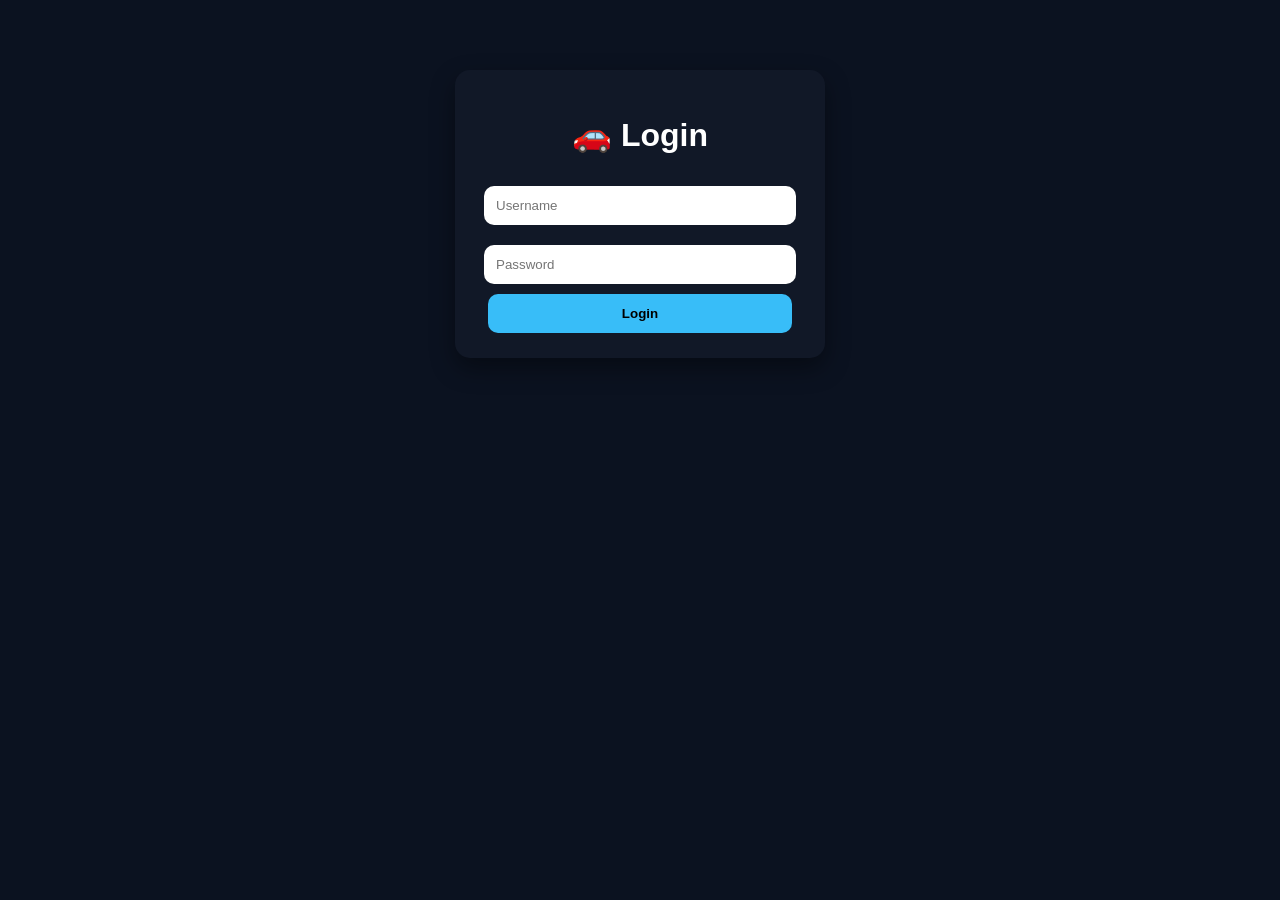
<file: index.html>
<!DOCTYPE html>
<html>
<head>
    <title>Login</title>
    <meta name="viewport" content="width=device-width, initial-scale=1.0">
    <link rel="stylesheet" href="style.css">
</head>
<body>

<div class="box">

    <h1>🚗 Login</h1>

    <input type="text" id="username" placeholder="Username">
    <input type="password" id="password" placeholder="Password">

    <p id="error">❌ Wrong username or password</p>

    <button onclick="login()">Login</button>

</div>

<script>
function login(){
    let username = document.getElementById("username").value;
    let password = document.getElementById("password").value;

    if(username === "Moaz" && password === "169"){
        window.location.href = "home.html";
    } else {
        document.getElementById("error").style.display = "block";
    }
}
</script>

</body>
</html>
</file>
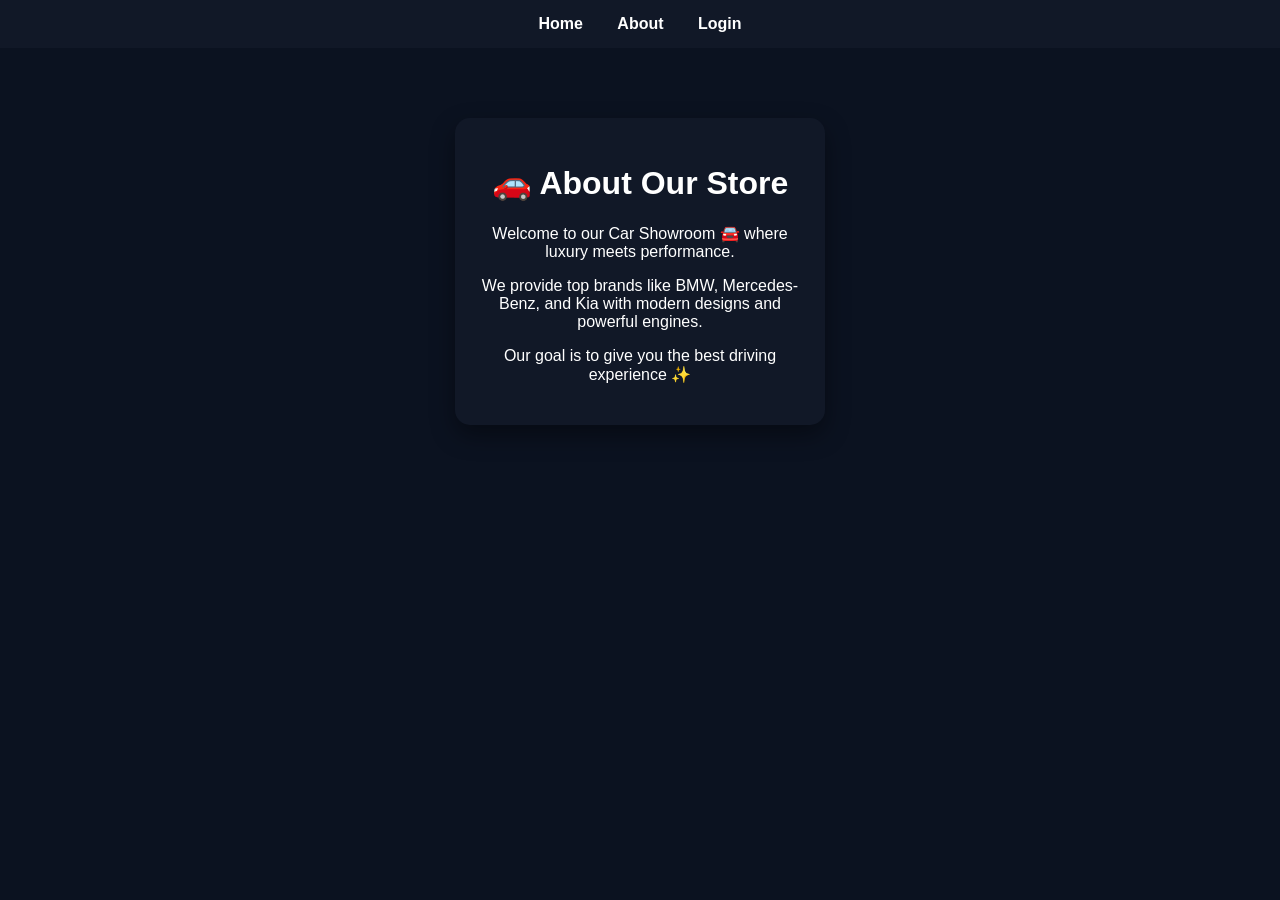
<file: about.html>
<!DOCTYPE html>
<html>
<head>
    <title>About</title>
    <meta name="viewport" content="width=device-width, initial-scale=1.0">
    <link rel="stylesheet" href="style.css">
</head>
<body>

<nav>
    <a href="home.html">Home</a>
    <a href="about.html">About</a>
    <a href="index.html">Login</a>
</nav>

<div class="box">

    <h1>🚗 About Our Store</h1>

    <p>
        Welcome to our Car Showroom 🚘 where luxury meets performance.
    </p>

    <p>
        We provide top brands like BMW, Mercedes-Benz, and Kia with modern designs and powerful engines.
    </p>

    <p>
        Our goal is to give you the best driving experience ✨
    </p>

</div>

</body>
</html>
</file>
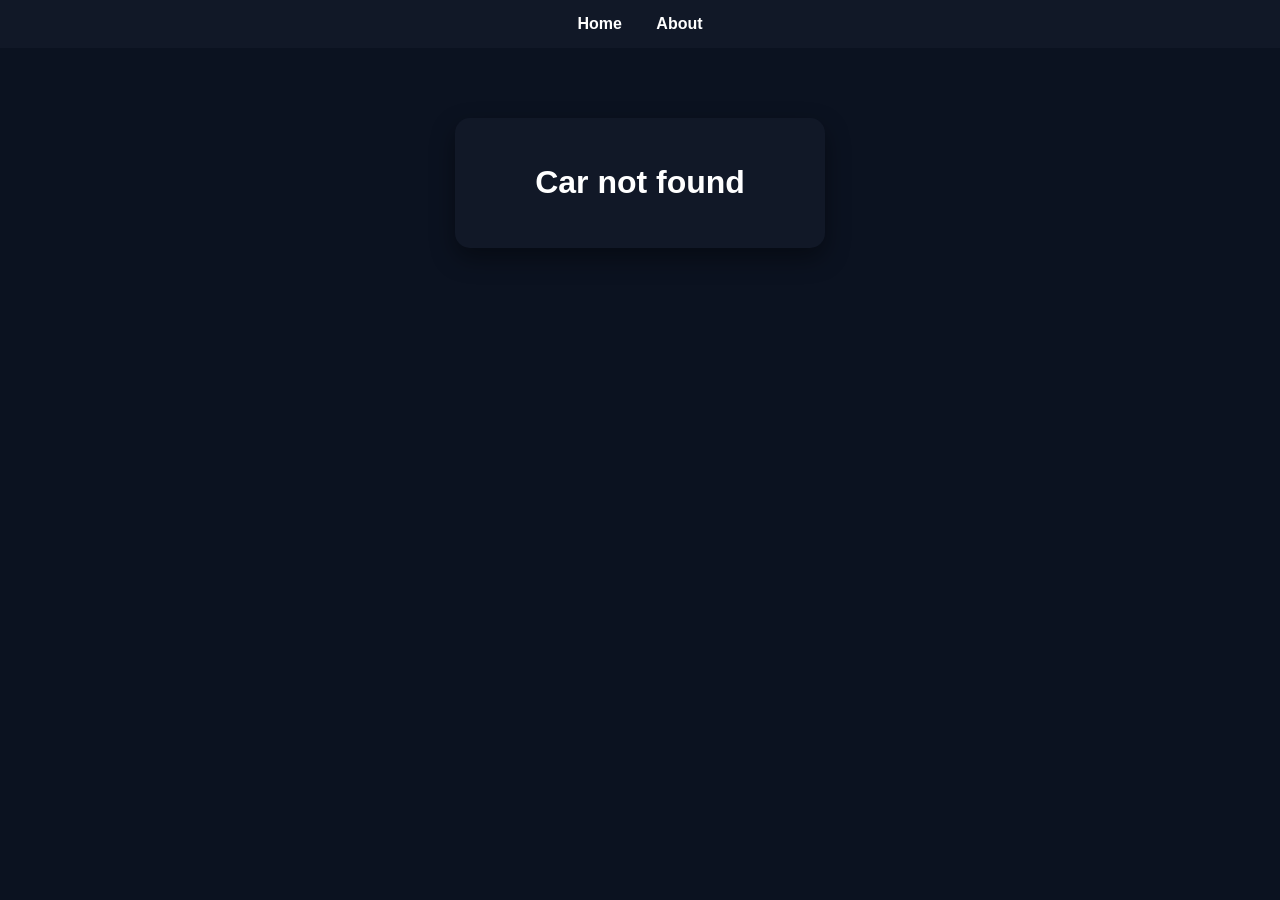
<file: product.html>
<!DOCTYPE html>
<html>
<head>
    <title>Product</title>
    <meta name="viewport" content="width=device-width, initial-scale=1.0">
    <link rel="stylesheet" href="style.css">
</head>
<body>

<nav>
    <a href="home.html">Home</a>
    <a href="about.html">About</a>
</nav>

<div class="box" id="productBox"></div>

<script>
const products = {
    bmw: {
        name: "BMW",
        desc: "Luxury performance car 🚗 powerful engine and sporty design.",
        price: "2,500,000 EGP"
    },
    mercedes: {
        name: "Mercedes",
        desc: "Elegant comfort car ✨ premium interior and smooth driving.",
        price: "3,000,000 EGP"
    },
    kia: {
        name: "Kia",
        desc: "Smart and affordable car 🚘 perfect for daily use.",
        price: "1,200,000 EGP"
    }
};

let params = new URLSearchParams(window.location.search);
let item = params.get("item");

let box = document.getElementById("productBox");

if(products[item]){
    box.innerHTML = `
        <h1>${products[item].name}</h1>
        <p>${products[item].desc}</p>
        <h3>Price: ${products[item].price}</h3>
    `;
} else {
    box.innerHTML = "<h1>Car not found</h1>";
}
</script>

</body>
</html>
</file>
<file: style.css>
body {
    margin: 0;
    font-family: Arial, sans-serif;
    background: #0b1220;
    color: white;
}

/* NAV */
nav {
    background: #111827;
    padding: 15px;
    text-align: center;
}

nav a {
    color: white;
    margin: 15px;
    text-decoration: none;
    font-weight: bold;
    transition: 0.3s;
}

nav a:hover {
    color: #38bdf8;
}

/* HEADER */
header {
    text-align: center;
    padding: 30px;
}

header h1 {
    color: #38bdf8;
    font-size: 40px;
}

/* BOX */
.box {
    background: #111827;
    width: 320px;
    margin: 70px auto;
    padding: 25px;
    border-radius: 15px;
    text-align: center;
    box-shadow: 0 10px 25px rgba(0,0,0,0.4);
    animation: fadeIn 0.7s ease;
}

/* INPUT */
input {
    width: 90%;
    padding: 12px;
    margin: 10px 0;
    border-radius: 10px;
    border: none;
    outline: none;
}

/* BUTTON */
button {
    width: 95%;
    padding: 12px;
    background: #38bdf8;
    border: none;
    border-radius: 10px;
    cursor: pointer;
    font-weight: bold;
    transition: 0.3s;
}

button:hover {
    transform: scale(1.05);
    background: #0ea5e9;
}

/* PRODUCTS */
.products {
    display: flex;
    justify-content: center;
    gap: 20px;
    flex-wrap: wrap;
    padding: 20px;
}

/* CARD */
.card {
    background: #111827;
    width: 220px;
    border-radius: 15px;
    overflow: hidden;
    text-align: center;
    cursor: pointer;
    transition: 0.3s;
    box-shadow: 0 10px 20px rgba(0,0,0,0.4);
}

.card:hover {
    transform: translateY(-10px);
    box-shadow: 0 15px 30px rgba(56,189,248,0.3);
}

.card img {
    width: 100%;
    height: 160px;
    object-fit: cover;
}

.card h3 {
    padding: 10px;
}

/* ERROR */
#error {
    color: red;
    display: none;
}

/* ANIMATION */
@keyframes fadeIn {
    from {opacity: 0; transform: translateY(20px);}
    to {opacity: 1; transform: translateY(0);}
}

/* RESPONSIVE */
@media (max-width: 768px) {
    .box {
        width: 85%;
    }

    .products {
        flex-direction: column;
        align-items: center;
    }
}
</file>
